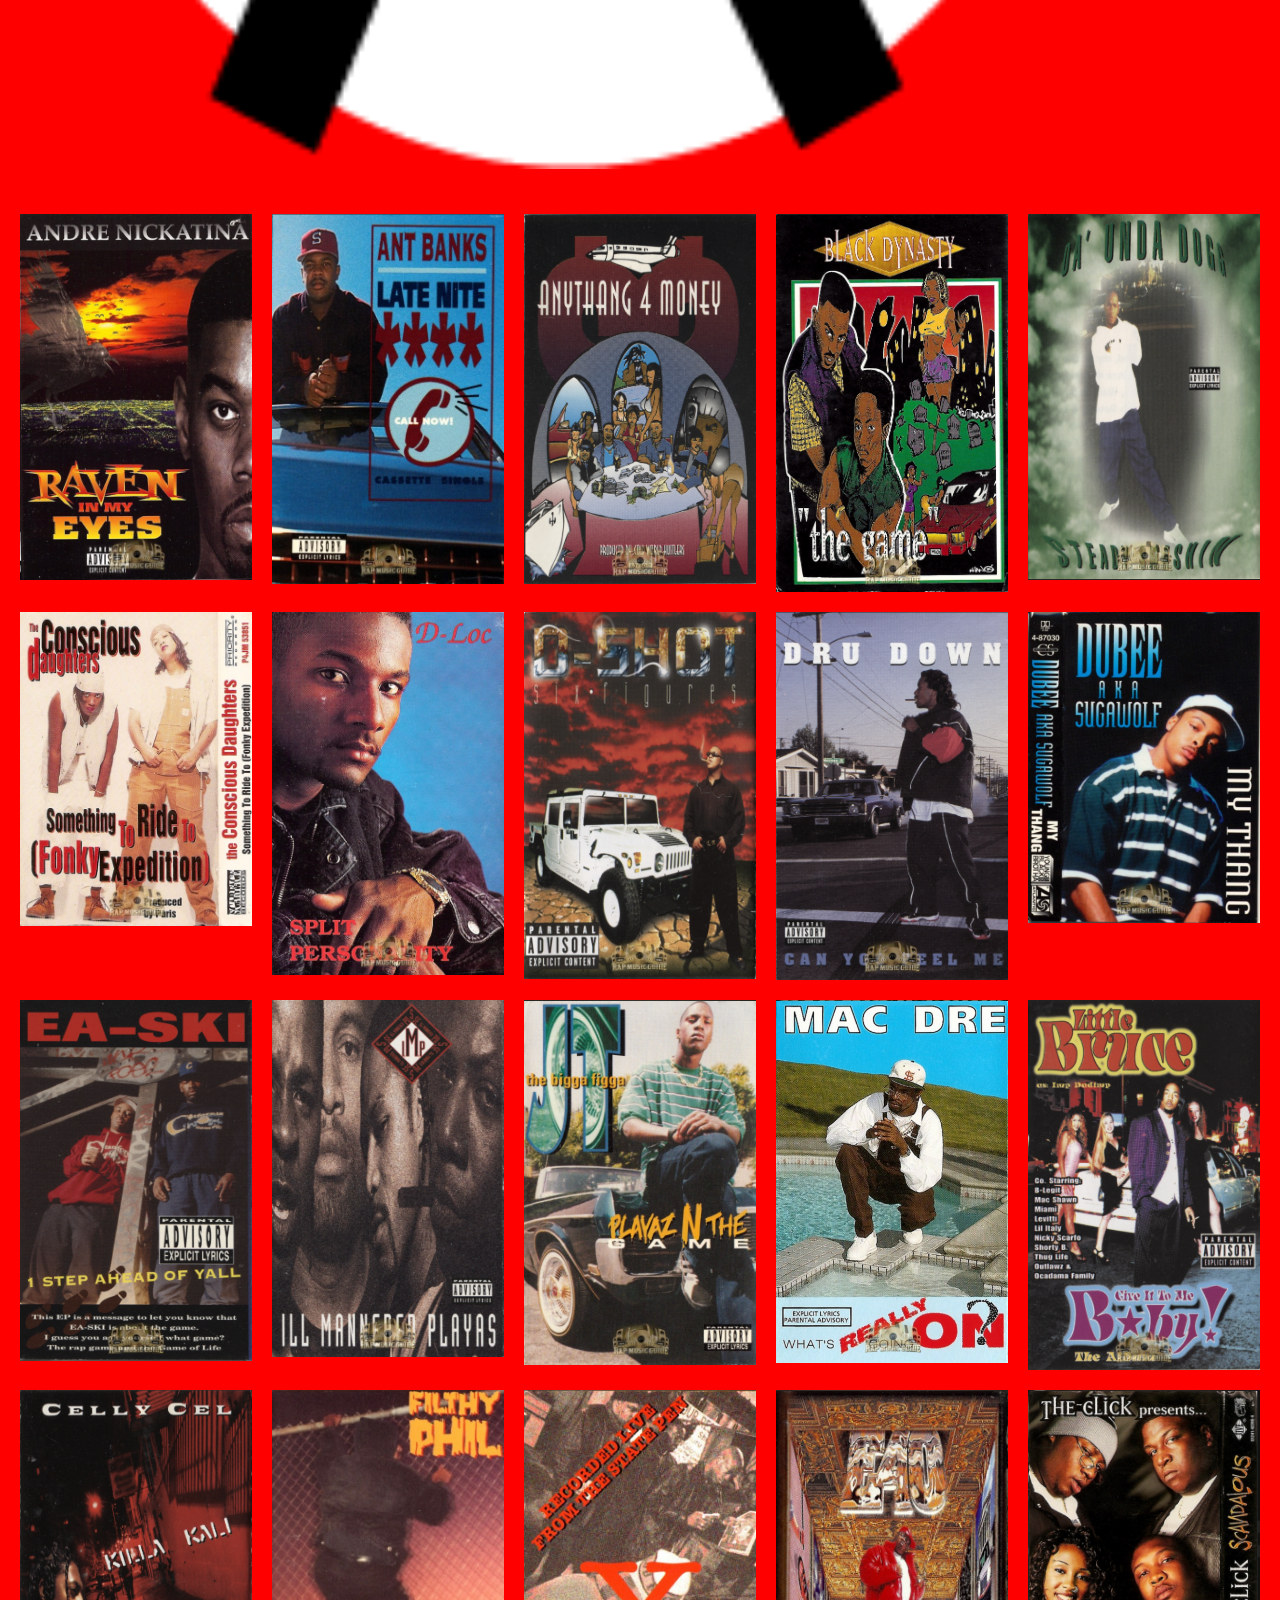
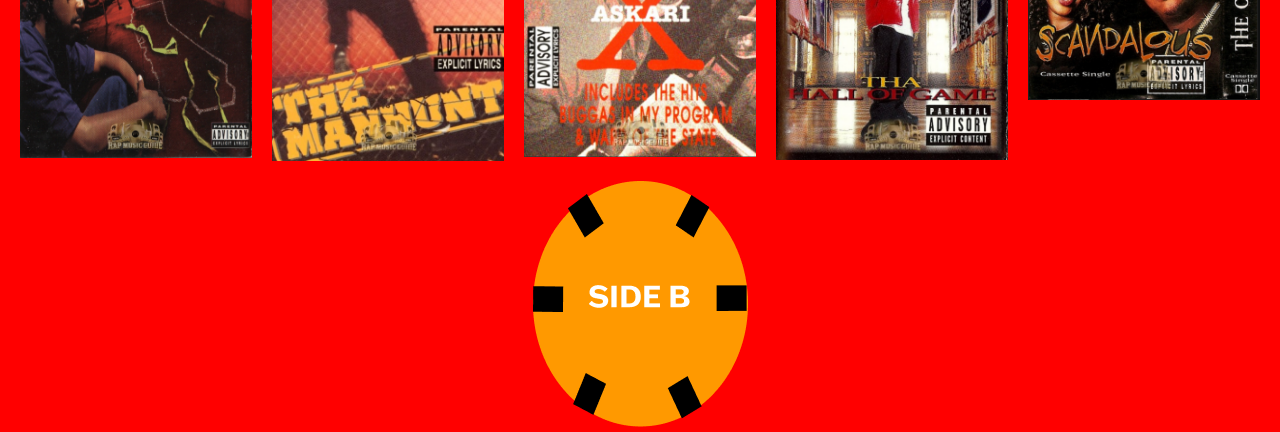
<file: second-page-index.html>
<!DOCTYPE html>
<html lang="en">

<head>
    <meta charset="UTF-8">
    <meta name="viewport" content="width=device-width, initial-scale=1.0">
    <link rel="stylesheet" href="second-page-styles.css">


    <title>Document</title>

</head>

<body>

    <a href="index.html" class="nav-link">&larr;go back to first page</a>
    <div class="grid-container">
        <div class="nav-container"></div>
        <a href="index.html" class="nav-link side-a-link">
            <img src="graphic assets/side a button.png" alt="Side A" class="side-a-button">
        </a>
        <img src="images of cassette artwork/images of cassette artwork/Andre Nickatina.png" alt="Andre Nickatina">
        <img src="images of cassette artwork/images of cassette artwork/Ant Banks .png" alt="Ant Banks">
        <img src="images of cassette artwork/images of cassette artwork/Cold World Hustlas.png"
            alt="Cold World Hustlas Cover">
        <img src="images of cassette artwork/images of cassette artwork/Black Dynasty.png" alt="Black Dynasty">
        <img src="images of cassette artwork/images of cassette artwork/Coolio .png" alt="Coolio Cover">
        <img src="images of cassette artwork/images of cassette artwork/Conscious Daughters.png"
            alt="Conscious Daughters Cover">
        <img src="images of cassette artwork/images of cassette artwork/D-Loc.png" alt="D-Loc Cover">
        <img src="images of cassette artwork/images of cassette artwork/D-Shot .png" alt="D-Shot Cover">
        <img src="images of cassette artwork/images of cassette artwork/Dru Down.png" alt="Dru Down Cover">
        <img src="images of cassette artwork/images of cassette artwork/Dubee.png" alt="Dubee Cover">
        <img src="images of cassette artwork/images of cassette artwork/EA-SKI.png" alt="EA-SKI Cover">
        <img src="images of cassette artwork/images of cassette artwork/IMP .png" alt="IMP Cover">
        <img src="images of cassette artwork/images of cassette artwork/JT .png" alt="JT Cover">
        <img src="images of cassette artwork/images of cassette artwork/Mac Dre.png" alt="Mac Dre Cover">
        <img src="images of cassette artwork/images of cassette artwork/Little Bruce.png" alt="Little Bruce">
        <img src="images of cassette artwork/images of cassette artwork/Celly Cel .png" alt="Celly Cel Cover">
        <img src="images of cassette artwork/images of cassette artwork/Filthy Phil.png" alt="Filthy Phil Cover">
        <img src="images of cassette artwork/images of cassette artwork/Askari X.png" alt="Askari X Cover">
        <img src="images of cassette artwork/images of cassette artwork/E-40 .png" alt="E-40 Cover">
        <img src="images of cassette artwork/images of cassette artwork/The Click scadalous cover.png"
            alt="The Click Cover">
    </div>
    <a href="third-page-index.html" class="nav-link side-b-link">
        <img src="graphic assets/New Side B Button.png" alt="Side B" class="side-b-button">
    </a>









</body>





</html>
</file>
<file: second-page-styles.css>
body,
html {
  padding: 0;
  margin: 0;
  background-color: red;
  display: flex;
  flex-direction: column;
  justify-content: center;
  align-items: center;
  height: 100vh;
  font-family: "Franklin Gothic Medium", "Arial Narrow", Arial, sans-serif;
}

.grid-container {
  display: grid;
  background: red;
  grid-template-columns: repeat(5, 1fr);
  gap: 20px;
  padding: 20px;
  position: relative;
}

.nav-link {
  color: white;
  text-decoration: none;
  font-size: 18px;
  margin-bottom: 20px;
}

.side-a-link {
  grid-column: span 5;
  max-width: 90%;
}

.side-a-button,
.grid-container img {
  width: 100%;
  height: auto;
  max-width: 100%;
}

@media only screen and (max-width: 600px) {
}

@media only screen and (min-width: 1025px) {
}
</file>
